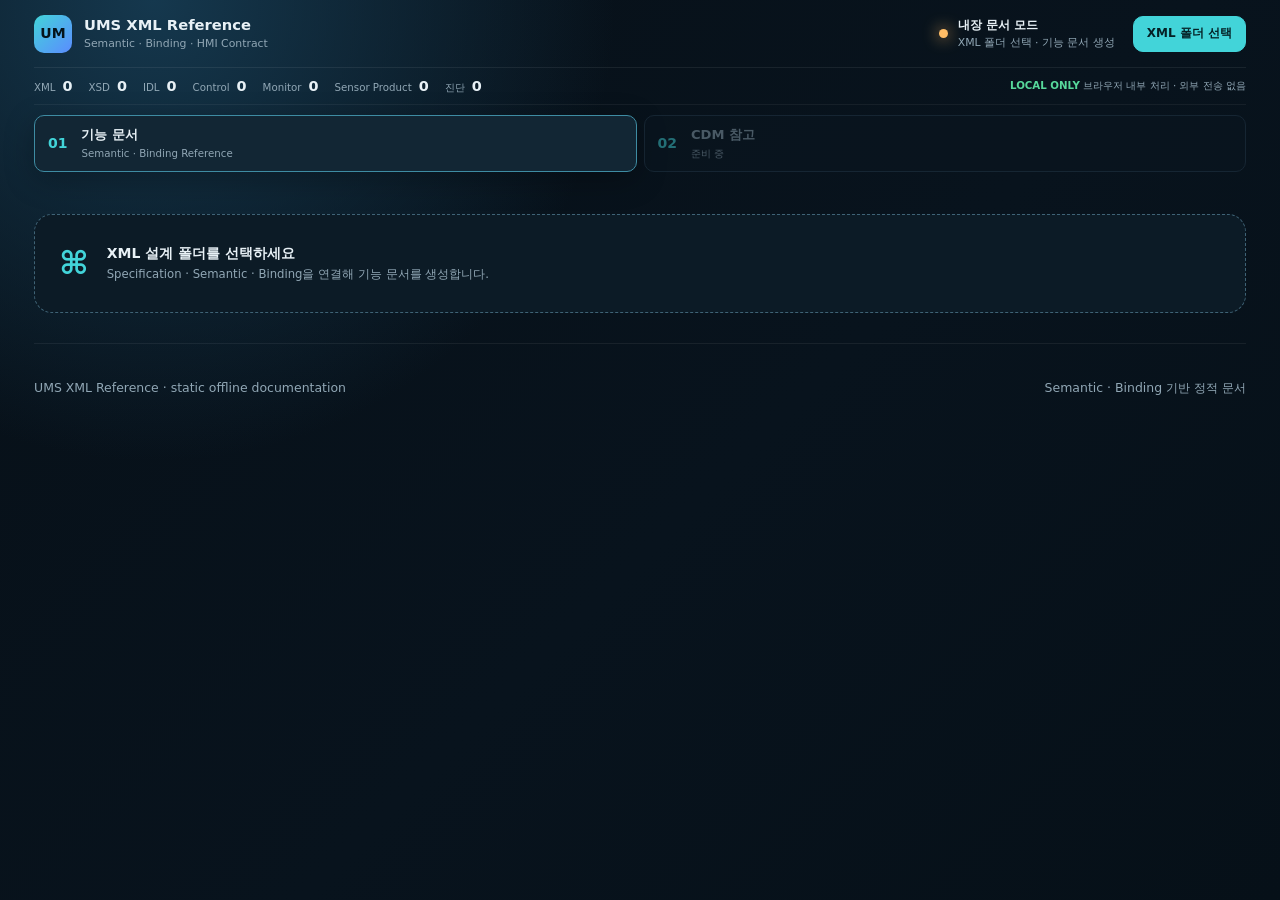
<file: web/index.html>
<!doctype html>
<html lang="ko">
<head>
  <meta charset="utf-8">
  <meta name="viewport" content="width=device-width,initial-scale=1">
  <title>UMS Protocol Explorer</title>
  <link rel="stylesheet" href="styles.css">
  <script src="app.js" defer></script>
</head>
<body>
<a class="skip-link" href="#mainContent">본문으로 바로가기</a>
<div class="app-shell">
  <header class="topbar">
    <a class="brand" href="#cdm">
      <span class="brand-mark">UM</span>
      <span><strong>UMS Protocol Explorer</strong><small>AUV · USV · MDV · EMDW · XML/XSD · HMI</small></span>
    </a>
    <div class="source-actions">
      <div class="source-summary" aria-live="polite"><span class="source-dot" id="sourceDot"></span><span><strong id="sourceFolderName">내장 문서 모드</strong><small id="sourceStatusText">XML 폴더 선택 · 관계 분석</small></span></div>
      <label class="button primary" for="folderInput">XML 폴더 선택</label>
      <input id="folderInput" class="visually-hidden" type="file" webkitdirectory multiple accept=".xml,.xsd,.md,.idl">
    </div>
  </header>

  <section class="source-bar">
    <div><span>XML</span><strong id="xmlFileCount">0</strong></div>
    <div><span>XSD</span><strong id="xsdFileCount">0</strong></div>
    <div><span>IDL</span><strong id="idlFileCount">0</strong></div>
    <div><span>Control</span><strong id="controlCount">0</strong></div>
    <div><span>Monitor</span><strong id="monitorCount">0</strong></div>
    <div><span>Sensor Product</span><strong id="productCount">0</strong></div>
    <div><span>진단</span><strong id="diagnosticCount">0</strong></div>
    <p><b>LOCAL ONLY</b> 브라우저 내부 처리 · 외부 전송 없음</p>
  </section>

  <nav class="tabbar" role="tablist" aria-label="문서 영역">
    <button id="tab-cdm" class="tab-button is-active" role="tab" aria-selected="true" aria-controls="panel-cdm" data-tab="cdm"><b>01</b><span><strong>CDM 분류</strong><small>공통 모델과 Extension</small></span></button>
    <button id="tab-model" class="tab-button" role="tab" aria-selected="false" aria-controls="panel-model" tabindex="-1" data-tab="model"><b>02</b><span><strong>XML 설명</strong><small>XSD · Semantic · Binding</small></span></button>
    <button id="tab-hmi" class="tab-button" role="tab" aria-selected="false" aria-controls="panel-hmi" tabindex="-1" data-tab="hmi"><b>03</b><span><strong>HMI 데모</strong><small>명령에서 논리 메시지까지</small></span></button>
  </nav>

  <main id="mainContent">
    <section id="panel-cdm" class="tab-panel" role="tabpanel" aria-labelledby="tab-cdm" data-panel="cdm">
      <section class="profile-formula"><div class="section-heading"><div><p>UMS PROFILE</p><h2>무인체계 Profile 구성</h2></div></div><div class="formula-track">
        <article class="formula-card core"><b>01</b><strong>Core</strong><small>식별·상태·위치·임무·자료</small></article><i>+</i>
        <article class="formula-card domain"><b>02</b><strong>Underwater</strong><small>수심·수중항법·수중통신</small></article><i>+</i>
        <article class="formula-card autonomy"><b>03</b><strong>Autonomy</strong><small>계획·실행·복귀</small></article><i>+</i>
        <article class="formula-card capability"><b>04</b><strong>Capabilities</strong><small>RF·Sonar·Camera·Security</small></article><i>+</i>
        <article class="formula-card project"><b>05</b><strong>Project Profile</strong><small>AUV · USV · MDV · EMDW 고유 의미</small></article>
      </div></section>

      <section class="axis-grid"><div class="section-heading"><div><p>THREE AXES</p><h2>CDM 분류 축</h2></div></div>
        <article class="axis-card"><b>A</b><div><h3>기능 축</h3><p>요구 · 변경 · 응답</p></div><ul><li>Request · 정보와 처리 요구</li><li>Control · 동작과 설정 변경</li><li>Response · 논리 응답</li></ul></article>
        <article class="axis-card"><b>B</b><div><h3>정보 도메인 축</h3><p>정보 영역</p></div><div class="tag-cloud"><span>Platform</span><span>Mission</span><span>Navigation</span><span>Health</span><span>RecordedData</span><span>Communication</span><span>Equipment</span></div></article>
        <article class="axis-card"><b>C</b><div><h3>모델 계층 축</h3><p>공통 모델 · 확장 경계</p></div><ul><li>Core / Domain / Autonomy</li><li>Capability / Project Extension</li><li>BindingOnly / ProfileRef · 별도 판정</li></ul></article>
      </section>

      <section class="cdm-reference">
        <aside class="reference-nav"><p>REFERENCE</p><h2>CDM 문서</h2><button class="reference-button is-active" data-cdm-view="principles">핵심 적용 원칙</button><div id="cdmFileButtons"></div><small id="cdmReferenceHint">XML 폴더 선택 후 Markdown 문서 표시</small></aside>
        <article class="reference-content" id="cdmDocument" tabindex="-1"></article>
      </section>
    </section>

    <section id="panel-model" class="tab-panel" role="tabpanel" aria-labelledby="tab-model" data-panel="model" hidden>
      <div id="modelEmptyState" class="empty-callout"><b>↗</b><span><strong>XML 폴더 선택 필요</strong><small>Specification · Semantic · Binding · XSD</small></span></div>

      <div id="modelWorkspace" hidden>
        <section class="analysis-overview">
          <div class="device-picker" id="devicePicker">
            <div class="device-picker-summary"><p>DEVICE</p><span><strong id="devicePickerName">장치를 선택하세요</strong><small id="devicePickerMeta">분석 장치 목록</small></span><button class="button ghost" id="devicePickerButton" type="button" aria-expanded="false">장치 선택</button></div>
            <div class="device-popover" id="devicePopover" hidden><input id="deviceSearch" type="search" placeholder="장치명 또는 SpecRef 검색"><div class="device-list" id="deviceList"></div></div>
          </div>
          <div class="device-detail">
            <div class="device-detail-label"><p>SELECTED DEVICE</p><strong id="deviceDetailName">장치를 선택하세요</strong></div>
            <div class="relationship-map" id="relationshipMap"><p class="device-empty">상단 장치 선택 필요</p></div>
            <details class="schema-rail" id="schemaRail"><summary><b>SCHEMA</b><span id="schemaSummary">공통 XSD 0종 · Root 0 · Include 0</span><small>펼치기</small></summary><div class="schema-list" id="schemaList"></div></details>
          </div>
        </section>

        <section class="explorer-layout">
          <section class="panel-card control-browser"><header><div><p>SEMANTIC → BINDING</p><h2>기능 관계</h2></div><input id="controlSearch" type="search" placeholder="ID, CDM 또는 종류 검색"></header><div id="controlList" class="control-list"></div></section>
          <aside class="panel-card detail-inspector"><header><p>INSPECTOR</p><h2>선택 상세</h2></header><div id="modelDetail" class="model-detail"><p class="empty-text">파일 또는 기능을 선택하세요.</p></div></aside>
          <aside class="panel-card binding-inspector"><header><p>BINDING</p><h2>전송 상세</h2></header><div id="bindingDetail" class="binding-detail"><p class="empty-text">기능 선택 후 Binding 정보 표시</p></div></aside>
        </section>

        <section class="diagnostics-section"><div class="section-heading"><div><p>STATIC DIAGNOSTICS</p><h2>관계 진단</h2></div></div><div id="diagnosticList" class="diagnostic-list"></div></section>
      </div>
    </section>

    <section id="panel-hmi" class="tab-panel" role="tabpanel" aria-labelledby="tab-hmi" data-panel="hmi" hidden>
      <div id="hmiEmptyState" class="empty-callout"><b>⌘</b><span><strong>XML 폴더 선택 필요</strong><small>Semantic Control · Binding 기반 문서</small></span></div>

      <div id="hmiWorkspace" hidden>
      </div>
    </section>
  </main>

  <footer><span>UMS Protocol Explorer · static offline documentation</span><span>Semantic · Binding 기반 정적 문서</span></footer>
</div>
</body>
</html>
</file>
<file: web/styles.css>
:root {
  --bg:#071018;
  --surface:#0d1924;
  --surface2:#122230;
  --line:#263b4c;
  --text:#e8f1f6;
  --muted:#91a7b5;
  --cyan:#42d4d9;
  --blue:#5b8cff;
  --amber:#ffbd66;
  --green:#57d99b;
  --red:#ff7185;
  --radius:18px;
  --shadow:0 18px 55px #0008;
  font-family:Inter,'Noto Sans KR',system-ui,sans-serif;
  color-scheme:dark;
}
*{box-sizing:border-box}
html{scroll-behavior:smooth}
body{margin:0;background:radial-gradient(circle at 12% 0,#15384e 0,transparent 32%),linear-gradient(135deg,#071018,#08131d 55%,#061018);color:var(--text);line-height:1.55}
button,input,select{font:inherit}
button,label[for]{cursor:pointer}
code{font-family:Consolas,monospace}
[hidden]{display:none!important}
a{color:inherit}
h1,h2,h3,p{margin-top:0}
h1{font-size:clamp(2rem,4vw,4.2rem);line-height:1.06;letter-spacing:-.045em;max-width:1000px}
h2{font-size:1.35rem}
small{color:var(--muted)}
.app-shell{max-width:1760px;margin:auto;min-height:100vh;padding:0 34px}
.visually-hidden,.skip-link{position:absolute;width:1px;height:1px;overflow:hidden;clip:rect(0 0 0 0)}
.skip-link:focus{clip:auto;width:auto;height:auto;z-index:99;padding:10px;background:#fff;color:#000}
button:focus-visible,input:focus-visible,select:focus-visible,label:focus-visible{outline:3px solid var(--cyan);outline-offset:2px}
.button{display:inline-flex;align-items:center;justify-content:center;min-height:42px;padding:0 16px;border:1px solid var(--line);border-radius:10px;background:transparent;color:var(--text);font-weight:700}
.button.primary{background:var(--cyan);border-color:var(--cyan);color:#052126}
.button.ghost:hover{border-color:var(--cyan);color:var(--cyan)}
.empty-text{color:var(--muted)}

.topbar{min-height:88px;display:flex;align-items:center;justify-content:space-between;gap:24px;border-bottom:1px solid #ffffff12}
.brand{display:flex;align-items:center;gap:12px;text-decoration:none}
.brand-mark{display:grid;place-items:center;width:44px;height:44px;border-radius:13px;background:linear-gradient(135deg,var(--cyan),var(--blue));color:#05131b;font-weight:900}
.brand strong,.brand small,.source-summary strong,.source-summary small{display:block}
.source-actions{display:flex;align-items:center;gap:10px;margin-left:auto}
.source-summary{display:flex;align-items:center;gap:10px;margin-right:8px}
.source-dot{width:9px;height:9px;border-radius:50%;background:var(--amber);box-shadow:0 0 16px var(--amber)}
.source-bar{display:flex;align-items:center;gap:22px;padding:10px 0;border-bottom:1px solid #ffffff0e}
.source-bar>div{display:flex;gap:7px;align-items:baseline}
.source-bar span{font-size:.72rem;color:var(--muted)}
.source-bar strong{font-size:1.05rem}
.source-bar p{margin:0 0 0 auto;color:var(--muted);font-size:.76rem}
.source-bar b{color:var(--green)}

.tabbar{display:grid;grid-template-columns:repeat(3,1fr);gap:10px;padding:18px 0}
.tab-button{display:flex;align-items:center;gap:14px;text-align:left;padding:15px 18px;border:1px solid var(--line);border-radius:14px;background:#0b1721;color:var(--muted)}
.tab-button b{color:var(--cyan)}
.tab-button strong,.tab-button small{display:block}
.tab-button.is-active{background:#122634;border-color:#3e8ca3;color:var(--text);box-shadow:0 8px 30px #0004}
.tabbar.is-compact{grid-template-columns:repeat(2,minmax(0,1fr))}
.tab-button[hidden]{display:none}
.tab-button:disabled,.tab-button.is-coming-soon{cursor:not-allowed;opacity:.48;box-shadow:none}
.tab-panel{animation:fade .2s ease}
@keyframes fade{from{opacity:.35;transform:translateY(5px)}}

.page-hero{display:grid;grid-template-columns:minmax(0,1.7fr) minmax(260px,.7fr);gap:36px;align-items:end;padding:62px 6px 44px}
.page-hero p{max-width:900px;color:#b7c8d2}
.eyebrow,.section-heading p,.panel-card header p,.timeline-section header p,.catalog-section header p,.reference-nav>p{color:var(--cyan);font-size:.72rem;letter-spacing:.15em;font-weight:800}
.notice-card{display:flex;gap:14px;padding:19px;border:1px solid #39768b;border-radius:14px;background:#102b38}
.notice-card b{display:grid;place-items:center;width:28px;height:28px;border-radius:50%;background:var(--cyan);color:#052126}
.notice-card strong,.notice-card small{display:block}
.notice-card.warning{border-color:#745f37;background:#2a2419}
.notice-card.warning b{background:var(--amber)}
footer{display:flex;justify-content:space-between;padding:34px 0;color:var(--muted);font-size:.78rem;border-top:1px solid #ffffff10}

.section-heading,.panel-card>header,.timeline-section>header,.catalog-section>header{display:flex;align-items:center;justify-content:space-between;gap:20px}
.section-heading{margin-bottom:18px}
.section-heading p,.panel-card header p,.timeline-section header p,.catalog-section header p{margin-bottom:5px}
.section-heading h2,.panel-card header h2,.timeline-section header h2,.catalog-section header h2{margin:0}
.panel-card,.analysis-overview,.timeline-section,.catalog-section,.command-guide{border:1px solid var(--line);border-radius:var(--radius);background:linear-gradient(160deg,#10202c,#0b1721);box-shadow:var(--shadow)}
.panel-card{padding:20px;min-width:0}
.panel-card>header{padding-bottom:15px;border-bottom:1px solid #ffffff10}
.empty-callout{display:flex;align-items:center;gap:18px;margin:30px 0;padding:24px;border:1px dashed #3f6376;border-radius:var(--radius);background:#0c1b26}
.empty-callout>b{font-size:2rem;color:var(--cyan)}
.empty-callout span{flex:1}
.empty-callout strong,.empty-callout small{display:block}
input,select{min-height:40px;border:1px solid var(--line);border-radius:9px;background:#07131c;color:var(--text);padding:0 11px}
input[type=search]{width:min(270px,100%)}
.state-chip{padding:5px 9px;border-radius:999px;background:#172b38;color:var(--cyan);font:700 .68rem Consolas,monospace}

.profile-formula,.axis-grid,.cdm-reference{margin:18px 0 34px}
.formula-track{display:grid;grid-template-columns:repeat(9,max-content);align-items:stretch;justify-content:space-between;gap:9px}
.formula-track>i{align-self:center;color:var(--muted);font-size:1.4rem}
.formula-card{display:flex;flex-direction:column;min-width:150px;padding:18px;border:1px solid var(--line);border-top:3px solid var(--cyan);border-radius:14px;background:var(--surface)}
.formula-card>b{font-size:.67rem;color:var(--muted)}
.formula-card>strong{font-size:1.04rem;margin:8px 0}
.formula-card.domain{border-top-color:var(--blue)}
.formula-card.autonomy{border-top-color:#9b8cff}
.formula-card.capability{border-top-color:var(--green)}
.formula-card.project{border-top-color:var(--amber)}
.axis-grid{display:grid;grid-template-columns:repeat(3,1fr);gap:15px}
.axis-grid>.section-heading{grid-column:1/-1}
.axis-card{padding:22px;border:1px solid var(--line);border-radius:16px;background:var(--surface)}
.axis-card>b{display:grid;place-items:center;width:32px;height:32px;border-radius:9px;background:#173449;color:var(--cyan)}
.axis-card h3{margin:12px 0 4px}
.axis-card p,.axis-card li{color:var(--muted)}
.tag-cloud{display:flex;flex-wrap:wrap;gap:7px}
.tag-cloud span{padding:4px 8px;border-radius:999px;background:#152a38;color:#b6dce8;font-size:.75rem}
.cdm-reference{display:grid;grid-template-columns:245px 1fr;border:1px solid var(--line);border-radius:var(--radius);overflow:hidden;background:var(--surface)}
.reference-nav{padding:24px;border-right:1px solid var(--line);background:#09151e}
.reference-nav button{display:block;width:100%;padding:10px;margin:5px 0;border:0;border-radius:8px;background:transparent;color:var(--muted);text-align:left}
.reference-nav button.is-active{background:#153143;color:var(--cyan)}
.reference-content{min-height:440px;padding:30px;overflow:auto}
.document-header span{color:var(--cyan);font-size:.7rem;font-weight:800}
.principle-grid{display:grid;grid-template-columns:1fr 1fr;gap:18px}
.principle-grid section{padding:20px;border:1px solid var(--line);border-radius:14px}
.markdown-body{max-width:1000px}
.markdown-body h1,.markdown-body h2,.markdown-body h3{margin-top:1.5em;letter-spacing:-.02em}
.markdown-body h1{font-size:2rem}
.markdown-body table{width:100%;border-collapse:collapse;font-size:.82rem}
.markdown-body th,.markdown-body td{padding:9px;border:1px solid var(--line);text-align:left}
.markdown-body pre{padding:15px;background:#061018;border-radius:10px;overflow:auto}

.analysis-overview{padding:22px;margin-bottom:18px}
.legend{display:flex;flex-wrap:wrap;gap:12px;color:var(--muted);font-size:.72rem}
.legend span:nth-child(1){color:var(--blue)}
.legend span:nth-child(2){color:var(--cyan)}
.legend span:nth-child(3){color:var(--green)}
.legend span:nth-child(4){color:var(--amber)}
.relationship-map{display:grid;gap:14px}
.relation-chain{display:grid;grid-template-columns:minmax(170px,.75fr) 28px minmax(240px,1fr) 28px minmax(260px,1.5fr);align-items:stretch}
.relation-arrow{display:grid;place-items:center;color:#557182}
.relation-node{padding:15px;border:1px solid var(--line);border-left:4px solid var(--cyan);border-radius:12px;background:#0a1720;text-align:left;color:var(--text)}
.relation-node.binding{border-left-color:var(--green)}
.relation-node.vehicle{border-left-color:var(--blue)}
.relation-node strong,.relation-node small{display:block;overflow-wrap:anywhere}
.binding-stack{display:grid;gap:8px}
.schema-rail{display:flex;gap:10px;margin-top:14px;padding-top:14px;border-top:1px dashed var(--line)}
.schema-node{flex:1;padding:10px;border:1px solid #6c5733;border-radius:10px;background:#251f16;color:var(--amber);font-size:.75rem}
.selection-summary{display:flex;align-items:center;flex-wrap:wrap;gap:8px 12px;margin:-4px 0 16px;padding:10px 12px;border:1px solid #315365;border-radius:10px;background:#0a1822;color:var(--muted);font-size:.74rem}
.selection-summary span{display:inline-flex;align-items:center;gap:6px;padding:5px 8px;border-radius:7px;background:#102733}
.selection-summary strong{color:var(--text);font-size:.86rem}
.selection-summary small{margin-left:auto;color:#829ba9}
.explorer-layout{display:grid;grid-template-columns:260px minmax(420px,1.25fr) minmax(300px,.9fr);gap:14px;align-items:start}
.file-list,.control-list{display:grid;gap:7px;margin-top:14px;max-height:650px;overflow:auto}
.file-item,.control-item{width:100%;padding:11px;border:1px solid transparent;border-radius:9px;background:#0a1720;color:var(--text);text-align:left}
.file-item:hover,.control-item:hover,.file-item.is-active,.control-item.is-active{border-color:#356278;background:#102838}
.file-item strong,.file-item small,.control-item strong,.control-item small{display:block;overflow-wrap:anywhere}
.file-item small,.control-item small{color:var(--muted)}
.control-browser>header{align-items:flex-end}
.model-detail{padding-top:15px;overflow-wrap:anywhere}
.model-detail dl{display:grid;gap:9px}
.model-detail dt{color:var(--muted);font-size:.7rem}
.model-detail dd{margin:2px 0 0;font-family:Consolas,monospace}
.detail-block{margin:14px 0;padding:13px;border:1px solid var(--line);border-radius:10px}
.detail-block h3{margin-bottom:8px}
.diagnostics-section{margin:18px 0 36px}
.diagnostic-list{display:grid;gap:8px}
.diagnostic-item{display:flex;gap:12px;padding:13px;border:1px solid var(--line);border-radius:10px;background:#0b1720}
.diagnostic-item b{color:var(--amber)}
.diagnostic-item.error b{color:var(--red)}
.diagnostic-item.ok b{color:var(--green)}

.feature-item-head{display:flex;align-items:center;justify-content:space-between;gap:10px;width:100%}
.feature-badge{display:inline-flex;align-items:center;padding:3px 7px;border-radius:999px;font-size:.62rem;letter-spacing:.06em}
.feature-badge.control{background:#173a48;color:var(--cyan)}
.feature-badge.monitor{background:#263724;color:var(--green)}
.feature-badge.product{background:#3a2d1a;color:var(--amber)}
.control-item.control{border-left:3px solid var(--cyan)}
.control-item.monitor{border-left:3px solid var(--green)}
.control-item.product{border-left:3px solid var(--amber)}

.relation-node,.schema-node,.file-item,.control-item{position:relative;transition:background-color .12s ease,border-color .12s ease,box-shadow .12s ease,transform .12s ease}
.relation-node.is-selected,.schema-node.is-selected,.file-item.is-selected,.control-item.is-selected{background:#16384a;border-color:#55a9c5;color:#f2fbff;box-shadow:inset 0 0 0 1px #7dd3ef40}
.relation-node.is-primary,.schema-node.is-primary,.file-item.is-primary,.control-item.is-primary{box-shadow:0 0 0 2px #08131b,0 0 0 4px #62c7e8,inset 0 0 0 1px #ffffff20}
.relation-node.vehicle.is-selected{background:#17384b;border-left-color:#70baff}
.relation-node.semantic.is-selected{background:#123943;border-left-color:#68d8ed}
.relation-node.binding.is-selected{background:#123b32;border-left-color:#6fe0ad}
.control-item.is-selected.control{border-left-color:#73dcf0}
.control-item.is-selected.monitor{border-left-color:#6fe0ad}
.control-item.is-selected.product{border-left-color:#ffd08a}

.reply-overview{margin-top:14px}
.reply-list{display:grid;gap:10px}
.reply-item{padding:12px;border:1px solid var(--line);border-radius:10px;background:#09151e}
.reply-item>strong,.reply-item>small{display:block}
.reply-item>small{margin-top:5px;color:var(--muted)}
.reply-binding{display:grid;grid-template-columns:1fr;gap:3px;margin-top:9px;padding:9px;border-left:2px solid var(--cyan);background:#07121a}
.reply-binding b{font-size:.75rem;color:var(--cyan)}
.reply-binding span,.reply-binding small{color:var(--muted);font-size:.72rem;overflow-wrap:anywhere}
.binding-detail-large{padding:16px}
.binding-file-title{margin:0 0 16px}
.message-section{margin-top:14px;padding:16px;border:1px solid var(--line);border-radius:12px;background:#0a1822}
.message-section+.message-section{margin-top:16px}
.message-section.reply{border-left:3px solid var(--cyan)}
.message-section.product{border-left:3px solid var(--amber)}
.message-section-title{margin:0 0 14px;font-size:1.1rem}
.message-section dl{margin-bottom:12px}
.message-field-title{margin:0 0 7px;padding-top:14px;border-top:1px solid var(--line);font-size:.9rem;color:var(--text)}
.field-list-large{display:block;border-top:1px solid var(--line);border-bottom:1px solid var(--line);background:#07131c}
.field-row-header,.field-row-large{display:grid;grid-template-columns:minmax(150px,.8fr) minmax(92px,.35fr) minmax(260px,1.5fr);gap:12px;align-items:start}
.field-row-header{padding:7px 10px;background:#102431;color:var(--muted);font-size:.66rem;font-weight:800;text-transform:uppercase;letter-spacing:.06em}
.field-row-large{padding:7px 10px;border:0;border-bottom:1px solid #ffffff0b;border-radius:0;background:transparent;color:var(--text);font-size:.76rem;line-height:1.4}
.field-row-large:last-child{border-bottom:0}
.field-row-large:hover{background:#0c1d28}
.field-row-name{display:block;padding-left:calc(var(--field-depth,0) * 18px);color:#d9f1f6;overflow-wrap:anywhere}
.field-row-large[style*="--field-depth: 1"] .field-row-name::before,.field-row-large[style*="--field-depth: 2"] .field-row-name::before,.field-row-large[style*="--field-depth: 3"] .field-row-name::before{content:'↳ ';color:var(--muted)}
.field-row-kind{color:var(--amber);font-size:.7rem}
.field-row-meta{color:var(--muted);overflow-wrap:anywhere}
.reply-fields{border-left:3px solid var(--cyan)}

.flow-strip{display:grid;grid-template-columns:minmax(170px,.8fr) minmax(155px,.55fr) minmax(250px,1.1fr) minmax(130px,.5fr) minmax(150px,.65fr);gap:10px;align-items:stretch;margin:10px 0 18px;padding:14px;border:1px solid var(--line);border-radius:var(--radius);background:#0b1721}
.flow-strip>.flow-node{display:flex;gap:10px;align-items:center;padding:10px 12px;border:1px solid #254557;border-radius:11px;background:#0c1d28}
.flow-strip b{color:var(--cyan)}
.flow-strip strong,.flow-strip small{display:block}
.flow-strip>.flow-link{display:grid;place-items:center;text-align:center;color:var(--cyan);font-size:.73rem;position:relative}
.flow-strip>.flow-link:before,.flow-strip>.flow-link:after{content:'';position:absolute;top:50%;height:1px;background:#466475;width:16px}
.flow-strip>.flow-link:before{left:-5px}.flow-strip>.flow-link:after{right:-5px}
.flow-strip>.flow-link strong,.flow-strip>.flow-link small{display:block}
.flow-strip>.flow-link small{color:var(--muted);font-size:.66rem}
.mock-stack{display:flex;flex-wrap:wrap;justify-content:flex-end;gap:8px}
.mock-stack span{padding:6px 10px;border:1px solid #66562e;border-radius:999px;background:#272113;color:var(--amber);font-size:.7rem;font-weight:800}
.mock-stack small{flex-basis:100%;text-align:right}

.hmi-layout{display:grid;grid-template-columns:minmax(390px,42fr) minmax(650px,58fr);gap:14px;align-items:stretch}
.terminal-panel,.om-workspace{min-height:690px;display:flex;flex-direction:column}
.terminal{margin-top:15px;border:1px solid #234253;border-radius:12px;background:#030b10;overflow:hidden;display:flex;flex-direction:column;flex:1;min-height:0}
.terminal-titlebar{display:flex;justify-content:space-between;padding:8px 12px;background:#10232e;color:var(--muted);font:700 .68rem Consolas,monospace}
.terminal-log{height:auto;min-height:300px;flex:1;padding:14px;overflow:auto;font:12px/1.6 Consolas,monospace}
.terminal-line{white-space:pre-wrap;overflow-wrap:anywhere}
.terminal-line.input{color:#fff}.terminal-line.success{color:var(--green)}.terminal-line.error{color:var(--red)}.terminal-line.warning{color:var(--amber)}
.terminal-form{display:grid;grid-template-columns:auto 1fr auto;align-items:center;gap:8px;padding:9px;border-top:1px solid #193542;font:12px Consolas,monospace}
.terminal-form input{border:0;background:transparent}
.terminal-form button{height:34px;border:0;border-radius:7px;background:var(--cyan);color:#052126;font-weight:800}
.terminal-control-list{display:grid;gap:4px;margin:5px 0 9px;padding:6px;border:1px solid #244453;border-radius:8px;background:#07141c;max-height:210px;overflow:auto}
.terminal-control-id{display:grid;grid-template-columns:28px minmax(210px,1fr) minmax(90px,.45fr);gap:8px;align-items:center;width:100%;padding:5px 7px;border:1px solid transparent;border-radius:6px;background:transparent;color:var(--text);text-align:left;font:inherit;cursor:pointer}
.terminal-control-id:hover,.terminal-control-id:focus-visible{background:#12303e;border-color:#4b91aa;outline:none}
.terminal-control-id code{color:#8bdcf2;overflow-wrap:anywhere}.terminal-control-id small{color:var(--muted);overflow-wrap:anywhere}.terminal-control-index{color:var(--amber);font-size:.68rem;text-align:right}

.draft-picker{position:relative;margin-top:15px;z-index:12}
.draft-picker>summary{list-style:none;display:flex;justify-content:space-between;align-items:center;gap:12px;padding:11px 13px;border:1px solid #31586c;border-radius:10px;background:#0d2230;cursor:pointer}
.draft-picker>summary::-webkit-details-marker{display:none}
.draft-picker>summary span,.draft-picker>summary small,.draft-picker>summary strong{display:block}
.draft-picker>summary small{color:var(--cyan);font-size:.66rem;letter-spacing:.08em}.draft-picker>summary strong{margin-top:3px;font-size:.84rem}.draft-picker>summary>b{color:var(--cyan);font-size:1.2rem;transition:transform .15s}.draft-picker[open]>summary>b{transform:rotate(180deg)}
.draft-picker-menu{position:absolute;left:0;right:0;top:calc(100% + 6px);padding:10px;border:1px solid #31586c;border-radius:11px;background:#07141d;box-shadow:0 18px 45px #0009}
.draft-picker-menu>input{width:100%;margin-bottom:9px}
.preset-list{display:grid;gap:5px;max-height:360px;overflow:auto}
.preset-group{display:grid;gap:4px;padding:6px 0}.preset-group+.preset-group{border-top:1px solid #ffffff10}.preset-group>h4{margin:3px 6px;color:var(--muted);font-size:.68rem;letter-spacing:.08em}
.preset-list button{display:grid;grid-template-columns:minmax(120px,.55fr) minmax(200px,1fr);gap:10px;width:100%;padding:9px 10px;border:1px solid transparent;border-radius:8px;background:#0c1d28;color:var(--text);text-align:left}
.preset-list button:hover,.preset-list button:focus{border-color:#3c7188;background:#113044}.preset-list button strong,.preset-list button code{display:block;overflow-wrap:anywhere}.preset-list button code{color:var(--cyan);font-size:.68rem}
.draft-card{margin-top:14px;padding:14px;border:1px solid var(--line);border-radius:12px}.draft-card header{display:flex;justify-content:space-between;gap:12px}.draft-card h3{font-size:.82rem;overflow-wrap:anywhere}
.argument-chips{display:flex;flex-wrap:wrap;gap:6px;margin-top:12px}.argument-chip{padding:5px 8px;border-radius:7px;background:#173144;color:#c7edf1;font:11px Consolas,monospace}.argument-chip.auto{background:#243529;color:#a9efc4;border:1px solid #3f7657}

.om-workspace>.om-inner-grid{display:grid;grid-template-columns:minmax(260px,38fr) minmax(390px,62fr);gap:14px;flex:1;min-height:0;margin-top:15px}
.om-resolver,.payload-panel{min-width:0;border:1px solid var(--line);border-radius:12px;background:#08141d;padding:14px;display:flex;flex-direction:column}
.om-resolver{overflow:hidden}.route-select{display:grid;gap:6px;margin:15px 0;color:var(--muted);font-size:.76rem;min-width:0;width:100%;overflow:hidden}.route-select select{display:block;width:100%;min-width:0;max-width:100%;overflow:hidden;text-overflow:ellipsis;white-space:nowrap}.route-select small{min-width:0;overflow-wrap:anywhere}
.om-subhead p,.payload-panel header p{color:var(--cyan);font-size:.68rem;letter-spacing:.13em;font-weight:800}.om-subhead h3,.payload-panel header h3{margin-top:3px}
.pipeline{display:grid;gap:7px;padding:0;list-style:none}.pipeline li{display:flex;gap:9px;padding:9px;border:1px solid var(--line);border-radius:9px;color:var(--muted)}.pipeline li>b{display:grid;place-items:center;width:24px;height:24px;border-radius:50%;background:#162b39}.pipeline strong,.pipeline small{display:block}.pipeline li.active{border-color:var(--cyan);color:var(--text)}.pipeline li.done b{background:var(--green);color:#052119}.pipeline li.error{border-color:var(--red)}
.binding-summary,.result-banner{margin-top:12px;padding:12px;border:1px solid var(--line);border-radius:10px;background:#09151e}.binding-summary dl{display:grid;grid-template-columns:1fr 1fr;gap:8px}.binding-summary dt{color:var(--muted);font-size:.68rem}.binding-summary dd{margin:0;overflow-wrap:anywhere;font:11px Consolas,monospace}.result-banner strong,.result-banner small{display:block}.result-banner.success{border-color:#397359}.result-banner.blocked{border-color:#8e4854}
.payload-panel>header{display:flex;justify-content:space-between;align-items:center;margin-bottom:10px}.payload-panel .table-scroll{flex:1;min-height:0;max-height:610px;overflow:auto}.payload-table{width:100%;border-collapse:collapse;font-size:.78rem}.payload-table th,.payload-table td{padding:10px;border-bottom:1px solid #ffffff0e;text-align:left;vertical-align:top}.payload-table th{position:sticky;top:0;background:#122431;color:var(--muted)}.payload-table th:first-child,.payload-table td:first-child{width:52%}.payload-table th:nth-child(2),.payload-table td:nth-child(2){width:20%}.payload-table th:nth-child(3),.payload-table td:nth-child(3){width:28%}.payload-table td:first-child code{display:block;margin-bottom:6px}.payload-table td:first-child small{display:block;color:var(--muted);line-height:1.45;overflow-wrap:anywhere;white-space:normal}.payload-table td:nth-child(2) code{display:block;overflow-wrap:anywhere;word-break:break-word}
.owner-badge{display:inline-flex;padding:3px 7px;border-radius:999px;background:#1a3242;color:var(--cyan);font-size:.68rem}.owner-badge.fixed{color:var(--amber)}.owner-badge.derived{color:#a9a0ff}.owner-badge.fallback{color:var(--green);background:#14352b}.owner-badge.converter{color:var(--red);background:#3a1b24}.owner-badge.xml{color:var(--amber);background:#382b17}.owner-badge.unresolved{color:#ff9cac;background:#371d27}
.mapping-details{margin-top:7px}.mapping-details summary{cursor:pointer;color:var(--cyan);font-size:.68rem}.mapping-details div{display:grid;gap:3px;margin-top:5px;padding:7px;border-left:2px solid #31586c;background:#07141d}.mapping-details code{display:block;color:#b7c8d2;font-size:.64rem;white-space:normal;overflow-wrap:anywhere}

.timeline-section,.catalog-section,.command-guide{margin:18px 0;padding:22px}
.bus-timeline{display:grid;gap:9px;max-height:420px;overflow:auto}.bus-message{display:grid;grid-template-columns:minmax(280px,.8fr) minmax(360px,1.2fr);gap:16px;align-items:start;padding:12px 14px;border-left:3px solid var(--cyan);background:#09151e;border-radius:8px}.bus-message.device{border-color:var(--green)}.bus-message.error{border-color:var(--red)}.bus-message.dds{border-left-color:var(--blue)}.bus-message.error.dds{border-left-color:var(--red)}.bus-meta{display:grid;align-content:start;gap:3px;min-width:0;padding:3px 4px 3px 0}.bus-meta strong,.bus-meta small{overflow-wrap:anywhere}.bus-meta strong{font-size:.84rem;line-height:1.35}.bus-meta>small:not(.bus-metadata){margin-top:2px;font-size:.74rem;line-height:1.4}.bus-metadata{font:10px/1.45 Consolas,monospace;color:#7893a4}.bus-message code{width:100%;max-height:190px;overflow:auto;padding:7px 9px;border-radius:7px;background:#050e14;white-space:pre-wrap;overflow-wrap:anywhere;font-size:.68rem;line-height:1.42}.timeline-empty{color:var(--muted)}
.catalog-grid{display:grid;grid-template-columns:repeat(3,1fr);gap:10px}.catalog-card{padding:15px;border:1px solid var(--line);border-radius:12px;background:#0a1720}.catalog-card h3{font-size:.94rem;margin-bottom:4px}.catalog-card code{display:block;color:var(--cyan);font-size:.68rem;overflow-wrap:anywhere}.catalog-card p{color:var(--muted);font-size:.76rem}
.compact-guide{padding:0!important;overflow:hidden}.compact-guide>summary{list-style:none;display:flex;align-items:center;justify-content:space-between;gap:10px;padding:12px 14px;cursor:pointer;background:#0d2230}.compact-guide>summary::-webkit-details-marker{display:none}.compact-guide>summary span,.compact-guide>summary small,.compact-guide>summary strong{display:block}.compact-guide>summary small{color:var(--cyan);font-size:.62rem;letter-spacing:.08em}.compact-guide>summary strong{margin-top:2px;font-size:.82rem}.compact-guide>summary>b{color:var(--cyan);transition:transform .15s}.compact-guide[open]>summary>b{transform:rotate(180deg)}.compact-guide .command-list{padding:10px;display:grid;grid-template-columns:1fr 1fr;gap:7px}.compact-guide .command-list>div{display:flex;justify-content:space-between;gap:12px;padding:7px 8px;border:1px solid var(--line);border-radius:8px}.compact-guide .command-list code{color:var(--cyan);font-size:.68rem}.compact-guide .command-list span{color:var(--muted);font-size:.66rem;text-align:right}

@media(max-width:1300px){.formula-track{grid-template-columns:repeat(5,1fr)}.formula-track>i{display:none}.hmi-layout{grid-template-columns:1fr}.terminal-panel,.om-workspace{min-height:auto}.om-workspace>.om-inner-grid{grid-template-columns:minmax(260px,.75fr) minmax(420px,1.25fr)}.explorer-layout{grid-template-columns:230px 1fr}.detail-inspector{grid-column:1/-1}.catalog-grid{grid-template-columns:repeat(2,1fr)}}
@media(max-width:900px){.app-shell{padding:0 18px}.topbar{align-items:flex-start;padding:16px 0}.source-actions{flex-wrap:wrap;justify-content:flex-end}.source-summary{width:100%;justify-content:flex-end}.page-hero{grid-template-columns:1fr;padding:42px 0 30px}.axis-grid{grid-template-columns:1fr}.formula-track{grid-template-columns:repeat(2,1fr)}.cdm-reference{grid-template-columns:1fr}.reference-nav{border-right:0;border-bottom:1px solid var(--line)}.principle-grid{grid-template-columns:1fr}.relation-chain{grid-template-columns:1fr}.relation-arrow{transform:rotate(90deg)}.explorer-layout{grid-template-columns:1fr}.flow-strip{grid-template-columns:1fr}.flow-strip>.flow-link:before,.flow-strip>.flow-link:after{display:none}.om-workspace>.om-inner-grid{grid-template-columns:1fr}.payload-panel .table-scroll{max-height:480px}.draft-picker-menu{position:static;margin-top:7px}.bus-message{grid-template-columns:1fr;gap:9px}.bus-message code{max-height:180px}}
@media(max-width:720px){.field-row-header{display:none}.field-row-large{grid-template-columns:1fr;gap:2px;padding:8px 9px}.field-row-kind{font-size:.65rem}.selection-summary small{width:100%;margin-left:0}.command-list>div{display:grid}.command-list span{text-align:left}}
@media(max-width:620px){.app-shell{padding:0 12px}.brand small{display:none}.topbar{gap:10px}.source-actions{gap:6px}.button{padding:0 10px;font-size:.76rem}.source-bar{gap:12px;overflow:auto}.source-bar p{display:none}.tabbar{position:sticky;top:0;z-index:20;background:var(--bg);gap:5px}.tab-button{justify-content:center;padding:10px 5px}.tab-button b,.tab-button small{display:none}.tab-button strong{font-size:.76rem}.formula-track,.catalog-grid{grid-template-columns:1fr}.terminal-log{min-height:260px}.schema-rail{display:grid}.page-hero h1{font-size:2.2rem}footer{display:grid;gap:7px}.preset-list button{grid-template-columns:1fr}.terminal-control-id{grid-template-columns:25px 1fr}.terminal-control-id small{grid-column:2}.compact-guide .command-list{grid-template-columns:1fr}}
/* Recovered compact device-first explorer */
.app-shell{max-width:2100px}
.analysis-overview{position:relative;margin:4px 0 12px;padding:9px 10px;border-radius:14px;box-shadow:none}
.device-picker{position:relative;z-index:16;margin-bottom:7px;border:1px solid var(--line);border-radius:10px;background:#091721}
.device-picker-summary{display:grid;grid-template-columns:58px minmax(0,1fr) auto;align-items:center;gap:10px;min-height:54px;padding:7px 10px}
.device-picker-summary>p,.device-detail-label>p{margin:0;color:var(--cyan);font-size:.59rem;letter-spacing:.14em;font-weight:900}
.device-picker-summary>span{min-width:0}
.device-picker-summary strong,.device-picker-summary small{display:block;overflow:hidden;text-overflow:ellipsis;white-space:nowrap}
.device-picker-summary strong{font-size:.79rem}
.device-picker-summary small{font-size:.63rem}
.device-picker-summary .button{min-height:34px;padding:0 11px;font-size:.68rem}
.device-popover{position:absolute;top:calc(100% + 6px);right:0;left:0;padding:10px;border:1px solid #3b7188;border-radius:11px;background:#06131c;box-shadow:0 18px 50px #000b}
.device-popover>input{width:100%;margin-bottom:8px}
.device-list{display:grid;grid-template-columns:repeat(2,minmax(0,1fr));gap:6px;max-height:360px;overflow:auto}
.device-option{min-width:0;padding:9px 11px;border:1px solid var(--line);border-left:4px solid var(--blue);border-radius:9px;background:#0a1822;color:var(--text);text-align:left}
.device-option:hover,.device-option.is-active{border-color:#55a9c5;background:#16384a}
.device-option strong,.device-option small{display:block;overflow-wrap:anywhere}
.device-option strong{font-size:.76rem}
.device-option small{font-size:.62rem;line-height:1.35}
.device-detail{position:relative;padding:7px 8px 6px;border:1px solid var(--line);border-radius:10px;background:#091721}
.device-detail-label{display:flex;align-items:center;justify-content:space-between;gap:10px;height:18px;padding:0 2px}
.device-detail-label>strong{font-size:.68rem;overflow:hidden;text-overflow:ellipsis;white-space:nowrap}
.device-detail .relationship-map{box-sizing:border-box;height:72px;min-height:72px;max-height:72px;overflow:auto;padding:0 3px 0 0}
.device-empty{display:grid;place-items:center;box-sizing:border-box;width:100%;height:72px;min-height:72px;margin:0;padding:8px 10px;border:1px dashed #315365;border-radius:9px;color:var(--muted);font-size:.7rem}
.relation-chain{grid-template-columns:minmax(190px,.75fr) 20px minmax(260px,1fr) 20px minmax(300px,1.5fr);min-width:920px;height:66px}
.relation-arrow{font-size:.7rem;transform:none}
.relation-node{min-height:58px;padding:7px 10px;border-radius:9px}
.relation-node strong{font-size:.73rem;line-height:1.35}
.relation-node small{font-size:.61rem;line-height:1.35}
.binding-stack{gap:4px;overflow:auto}
.schema-rail{display:block;margin-top:5px;padding:0;border:1px solid #5e4b2c;border-radius:8px;background:#211b13;color:var(--amber)}
.schema-rail>summary{display:grid;grid-template-columns:auto minmax(0,1fr) auto;align-items:center;gap:10px;min-height:30px;padding:5px 9px;cursor:pointer;list-style:none;font-size:.62rem}
.schema-rail>summary::-webkit-details-marker{display:none}
.schema-rail>summary span{text-align:right;overflow:hidden;text-overflow:ellipsis;white-space:nowrap}
.schema-rail>summary small{color:var(--amber)}
.schema-list{display:grid;grid-template-columns:repeat(auto-fit,minmax(210px,1fr));gap:5px;padding:6px;border-top:1px solid #5e4b2c}
.schema-node{padding:6px 8px;font-size:.61rem}

.explorer-layout{display:grid;grid-template-columns:minmax(300px,.5fr) minmax(440px,1fr) minmax(440px,1fr);gap:12px;align-items:stretch}
.explorer-layout>.panel-card{display:flex;flex-direction:column;height:clamp(680px,74vh,820px);min-width:0;padding:12px;border-radius:14px;box-shadow:none}
.explorer-layout>.panel-card>header{box-sizing:border-box;height:68px;min-height:68px;padding:2px 0 9px;border-bottom:1px solid #ffffff10;align-content:center}
.explorer-layout>.panel-card>header p{margin:0 0 2px;font-size:.59rem}
.explorer-layout>.panel-card>header h2{font-size:1rem;line-height:1.2}
.control-browser>header{display:grid;grid-template-columns:minmax(0,1fr) minmax(130px,180px);align-items:center;gap:8px}
.control-browser>header input{width:100%;min-height:35px;font-size:.68rem}
.detail-inspector>header,.binding-inspector>header{display:block}
.control-list,.model-detail,.binding-detail{flex:1;min-height:0;margin-top:9px;padding:0 3px 0 0;overflow-y:auto;overflow-x:hidden}
.control-list{display:grid;align-content:start;gap:5px;max-height:none}
.control-item{padding:8px 9px;border-radius:8px}
.control-item strong{font-size:.74rem;line-height:1.3}
.control-item small{font-size:.62rem;line-height:1.35}
.feature-badge{font-size:.54rem;padding:2px 6px}
.model-detail,.binding-detail{font-size:.74rem;overflow-wrap:anywhere}
.model-detail>h3,.binding-file-title{margin:0 0 8px;font-size:.88rem;line-height:1.35}
.model-detail>code{display:block;margin-bottom:10px;font-size:.72rem;overflow-wrap:anywhere}
.model-detail dl,.binding-detail dl{gap:6px;margin:8px 0}
.model-detail dt,.binding-detail dt{font-size:.62rem}
.model-detail dd,.binding-detail dd{margin:1px 0 0;font-size:.74rem;line-height:1.4;overflow-wrap:anywhere}
.detail-block{margin:10px 0;padding:10px;border-radius:9px}
.detail-block h3{font-size:.82rem}
.binding-detail-large{margin:0 0 10px;padding:10px}
.message-section{margin-top:9px;padding:10px;border-radius:9px}
.message-section+.message-section{margin-top:10px}
.message-section-title{margin:0 0 8px;font-size:.82rem}
.field-details{margin-top:9px;border:1px solid var(--line);border-radius:8px;overflow:hidden;background:#07131c}
.field-details>summary{display:flex;align-items:center;justify-content:space-between;gap:8px;padding:9px 10px;cursor:pointer;list-style:none;color:var(--cyan);font-size:.72rem;font-weight:800}
.field-details>summary::-webkit-details-marker{display:none}
.field-details>summary small{font-size:.59rem}
.field-details[open]>summary small{font-size:0}
.field-details[open]>summary small:after{content:'접기';font-size:.59rem}
.field-list-large{border:0;border-top:1px solid var(--line)}
.field-row-header,.field-row-large{grid-template-columns:minmax(110px,.75fr) minmax(76px,.35fr) minmax(160px,1.4fr);gap:8px}
.field-row-header{padding:6px 8px;font-size:.59rem}
.field-row-large{padding:8px;font-size:.69rem}
.field-row-kind{font-size:.64rem}
.semantic-profile-block{padding:0;overflow:hidden}
.semantic-profile-block>h3{margin:0;padding:10px 11px;border-bottom:1px solid var(--line)}
.semantic-table-wrap{overflow:auto}
.semantic-table{width:100%;border-collapse:collapse;table-layout:fixed;font-size:.67rem}
.semantic-table th,.semantic-table td{padding:8px;border-bottom:1px solid #ffffff0d;text-align:left;vertical-align:top;overflow-wrap:anywhere}
.semantic-table th{background:#102431;color:var(--muted);font-size:.59rem;letter-spacing:.04em}
.semantic-table th:first-child,.semantic-table td:first-child{width:24%}
.semantic-table code{font-size:.66rem}
.optional-mark{display:block;margin-top:3px;color:var(--amber);font-size:.56rem}
.semantic-empty{margin:0;padding:11px;color:var(--muted)}
.reply-overview{margin-top:10px}
.reply-item{padding:9px}
.reply-item>strong{font-size:.72rem}
.reply-item>small,.reply-binding b,.reply-binding span,.reply-binding small{font-size:.62rem}

.diagnostics-section{margin:12px 0 24px}
.diagnostics-section .section-heading{margin-bottom:8px}
.diagnostics-section .section-heading p{font-size:.62rem}
.diagnostics-section .section-heading h2{font-size:1rem}
.diagnostic-list{gap:6px}
.diagnostic-item{gap:9px;padding:8px 10px;border-radius:8px;font-size:.72rem;line-height:1.45}
.diagnostic-item b{font-size:.66rem}
.terminal-actions{display:flex;align-items:center;gap:7px}
.terminal-actions .button{min-height:32px;padding:0 9px;font-size:.65rem}
.terminal-panel .compact-guide{width:100%;margin:10px 0 0;box-shadow:none}
.compact-guide .command-list>div{min-width:0}
.compact-guide .command-list code{white-space:nowrap}

@media(max-width:1500px){
  .explorer-layout{grid-template-columns:minmax(280px,.65fr) minmax(440px,1fr)}
  .detail-inspector{grid-column:auto}
  .binding-inspector{grid-column:1/-1}
}
@media(max-width:1100px){
  .explorer-layout{grid-template-columns:1fr}
  .binding-inspector{grid-column:auto}
  .explorer-layout>.panel-card{height:620px}
}
@media(max-width:800px){
  .device-list{grid-template-columns:1fr}
  .device-picker-summary{grid-template-columns:48px minmax(0,1fr) auto}
  .compact-guide .command-list{grid-template-columns:1fr}
}
@media(max-width:620px){
  .device-picker-summary{grid-template-columns:1fr auto}
  .device-picker-summary>p{grid-column:1/-1}
  .device-picker-summary small{white-space:normal}
  .semantic-table thead{display:none}
  .semantic-table,.semantic-table tbody,.semantic-table tr,.semantic-table td{display:block;width:100%!important}
  .semantic-table tr{padding:5px 8px;border-bottom:1px solid var(--line)}
  .semantic-table td{display:grid;grid-template-columns:90px minmax(0,1fr);gap:8px;padding:4px 0;border:0}
  .semantic-table td:before{content:attr(data-label);color:var(--muted);font-size:.58rem;font-weight:800}
}
@media(prefers-reduced-motion:reduce){*{scroll-behavior:auto!important;animation:none!important;transition:none!important}}
/* HMI-first contract workspace */
.hmi-contract-layout {
  display: grid;
  grid-template-columns: minmax(250px, .62fr) minmax(480px, 1fr) minmax(480px, 1fr);
  gap: 12px;
  min-height: 660px;
  margin-bottom: 14px;
}

.hmi-contract-nav,
.hmi-contract-main,
.hmi-response-panel {
  border: 1px solid var(--line);
  border-radius: 18px;
  background: var(--surface);
}

.hmi-contract-nav,
.hmi-contract-main,
.hmi-response-panel {
  min-width: 0;
  overflow: hidden;
}

.hmi-contract-head {
  display: flex;
  min-height: 72px;
  align-items: center;
  justify-content: space-between;
  gap: 12px;
  padding: 14px 16px;
  border-bottom: 1px solid var(--line);
}

.hmi-contract-head p,
.hmi-contract-head h2 {
  margin: 0;
}

.hmi-contract-head p {
  color: var(--cyan);
  font-size: 11px;
  font-weight: 800;
  letter-spacing: .14em;
}

.hmi-contract-head h2 {
  margin-top: 4px;
  font-size: 20px;
}

.hmi-device-label {
  display: grid;
  gap: 6px;
  margin: 14px 14px 10px;
  color: var(--muted);
  font-size: 12px;
}

.hmi-device-label select,
#hmiFunctionSearch {
  width: 100%;
  min-width: 0;
  border: 1px solid var(--line);
  border-radius: 10px;
  background: var(--bg);
  color: var(--text);
  padding: 10px 11px;
}

.hmi-kind-tabs {
  display: grid;
  grid-template-columns: repeat(3, 1fr);
  gap: 5px;
  margin: 0 14px 10px;
}

.hmi-kind-tabs button {
  border: 1px solid var(--line);
  border-radius: 9px;
  background: transparent;
  color: var(--muted);
  padding: 8px 4px;
  font-size: 12px;
  cursor: pointer;
}

.hmi-kind-tabs button.is-active {
  border-color: var(--cyan);
  background: rgba(66, 212, 217, .12);
  color: var(--cyan);
}

#hmiFunctionSearch {
  width: calc(100% - 28px);
  margin: 0 14px 10px;
}

.hmi-function-list {
  display: grid;
  gap: 6px;
  max-height: 520px;
  overflow: auto;
  padding: 0 10px 12px 14px;
}

.hmi-function-list > button {
  display: grid;
  gap: 5px;
  width: 100%;
  min-width: 0;
  border: 1px solid transparent;
  border-left: 3px solid var(--cyan);
  border-radius: 10px;
  background: var(--bg);
  color: var(--text);
  padding: 11px 12px;
  text-align: left;
  cursor: pointer;
}

.hmi-function-list > button:hover,
.hmi-function-list > button.is-active {
  border-color: var(--cyan);
  background: rgba(66, 212, 217, .12);
}

.hmi-function-list code,
.hmi-function-list small {
  display: block;
  overflow: hidden;
  color: var(--muted);
  font-size: 11px;
  text-overflow: ellipsis;
  white-space: nowrap;
}

.hmi-contract-body,
.hmi-response-body {
  max-height: 586px;
  overflow: auto;
  padding: 14px;
}

.hmi-catalog-command {
  display: flex;
  align-items: center;
  gap: 8px;
}

.hmi-catalog-command code,
.hmi-full-id,
.hmi-command-sequence pre {
  color: var(--cyan);
}

.hmi-action-summary {
  display: flex;
  align-items: flex-start;
  justify-content: space-between;
  gap: 14px;
  margin-bottom: 12px;
}

.hmi-action-summary h2,
.hmi-action-summary p {
  margin: 8px 0 0;
}

.hmi-action-summary h2 {
  font-size: 20px;
}

.hmi-full-id {
  display: block;
  margin-top: 9px;
  overflow-wrap: anywhere;
}

.hmi-command-sequence,
.hmi-contract-section,
.hmi-reply-card {
  border: 1px solid var(--line);
  border-radius: 12px;
  background: var(--bg);
}

.hmi-command-sequence,
.hmi-contract-section {
  margin-top: 10px;
  padding: 12px;
}

.hmi-command-sequence > header,
.hmi-reply-card > header {
  display: flex;
  align-items: center;
  justify-content: space-between;
  gap: 10px;
}

.hmi-command-sequence h3,
.hmi-contract-section h3 {
  margin: 0 0 10px;
  font-size: 15px;
}

.hmi-command-sequence pre {
  margin: 0;
  border-radius: 9px;
  background: #061119;
  padding: 12px;
  overflow: auto;
  font-size: 12px;
  line-height: 1.7;
}

.hmi-contract-table-wrap {
  overflow: auto;
  border: 1px solid var(--line);
  border-radius: 9px;
}

.hmi-contract-table {
  width: 100%;
  max-width: 100%;
  border-collapse: collapse;
  table-layout: fixed;
  font-size: 11px;
}

.hmi-contract-table th,
.hmi-contract-table td {
  padding: 9px 10px;
  border-bottom: 1px solid var(--line);
  text-align: left;
  vertical-align: top;
  overflow-wrap: anywhere;
  word-break: break-word;
}

.hmi-contract-table th {
  background: var(--surface2);
  color: var(--muted);
  font-size: 10px;
  letter-spacing: .04em;
  white-space: normal;
  line-height: 1.35;
}

.hmi-contract-table td code {
  white-space: normal;
  overflow-wrap: anywhere;
  word-break: break-word;
}

.hmi-contract-table.is-output th:nth-child(1),
.hmi-contract-table.is-output td:nth-child(1) { width: 24%; }
.hmi-contract-table.is-output th:nth-child(2),
.hmi-contract-table.is-output td:nth-child(2) { width: 34%; }
.hmi-contract-table.is-output th:nth-child(3),
.hmi-contract-table.is-output td:nth-child(3) { width: 14%; }
.hmi-contract-table.is-output th:nth-child(4),
.hmi-contract-table.is-output td:nth-child(4) { width: 28%; }

.hmi-contract-table.is-output.has-display-name th:nth-child(1),
.hmi-contract-table.is-output.has-display-name td:nth-child(1) { width: 18%; }
.hmi-contract-table.is-output.has-display-name th:nth-child(2),
.hmi-contract-table.is-output.has-display-name td:nth-child(2) { width: 19%; }
.hmi-contract-table.is-output.has-display-name th:nth-child(3),
.hmi-contract-table.is-output.has-display-name td:nth-child(3) { width: 27%; }
.hmi-contract-table.is-output.has-display-name th:nth-child(4),
.hmi-contract-table.is-output.has-display-name td:nth-child(4) { width: 12%; }
.hmi-contract-table.is-output.has-display-name th:nth-child(5),
.hmi-contract-table.is-output.has-display-name td:nth-child(5) { width: 24%; }

.hmi-contract-table.is-input th:nth-child(1),
.hmi-contract-table.is-input td:nth-child(1) { width: 12%; }
.hmi-contract-table.is-input th:nth-child(2),
.hmi-contract-table.is-input td:nth-child(2) { width: 13%; }
.hmi-contract-table.is-input th:nth-child(3),
.hmi-contract-table.is-input td:nth-child(3) { width: 18%; }
.hmi-contract-table.is-input th:nth-child(4),
.hmi-contract-table.is-input td:nth-child(4) { width: 9%; }
.hmi-contract-table.is-input th:nth-child(5),
.hmi-contract-table.is-input td:nth-child(5) { width: 14%; }
.hmi-contract-table.is-input th:nth-child(6),
.hmi-contract-table.is-input td:nth-child(6) { width: 34%; }

.hmi-contract-table tr:last-child td {
  border-bottom: 0;
}

.hmi-command-cell {
  min-width: 0;
}

.hmi-command-cell code {
  display: block;
  overflow-x: auto;
  overflow-wrap: normal;
  word-break: normal;
  white-space: nowrap;
  color: var(--cyan);
}

.hmi-command-copy-actions {
  display: flex;
  flex-wrap: wrap;
  justify-content: flex-end;
  margin-left: auto;
  max-width: 100%;
  gap: 6px;
}

.hmi-command-copy-actions .button {
  flex-shrink: 0;
  white-space: nowrap;
}

.hmi-call-examples {
  display: grid;
  gap: 8px;
}

.hmi-call-example > small,
.hmi-command-example-head > small,
.framework-call-preview small {
  display: block;
  margin-bottom: 5px;
  color: var(--muted);
  font-size: 9px;
  font-weight: 800;
  letter-spacing: .08em;
  text-transform: uppercase;
}

.hmi-call-example.is-framework pre {
  border: 1px solid rgba(66, 212, 217, .28);
  background: rgba(66, 212, 217, .06);
}

.hmi-call-example pre code {
  white-space: pre-wrap;
  overflow-wrap: anywhere;
  word-break: break-word;
}

.hmi-monitor-note {
  margin: 0 0 10px;
  color: var(--muted);
  font-size: 11px;
  line-height: 1.55;
}

.hmi-command-example {
  min-width: 0;
}

.hmi-command-example-head {
  display: flex;
  align-items: center;
  justify-content: space-between;
  gap: 8px;
  margin-bottom: 5px;
}

.hmi-command-example-head > small {
  margin-bottom: 0;
}

.hmi-command-example-head .icon-copy {
  flex: 0 0 auto;
  margin-top: 0;
}

.hmi-command-example + .hmi-command-example {
  margin-top: 8px;
  padding-top: 8px;
  border-top: 1px solid var(--line);
}

.hmi-command-example.is-framework code {
  color: #8ee9c5;
}

.framework-call-preview {
  display: flex;
  align-items: flex-start;
  justify-content: space-between;
  gap: 10px;
  padding: 8px 11px;
  border-top: 1px solid #193542;
  background: rgba(66, 212, 217, .06);
}

.framework-call-preview span {
  min-width: 0;
}

.framework-call-preview code {
  display: block;
  color: #8ee9c5;
  font: 11px/1.45 Consolas, monospace;
  overflow-wrap: anywhere;
}

.framework-call-preview .icon-copy {
  flex: 0 0 auto;
  margin-top: 0;
}

.icon-copy {
  margin-top: 6px;
  border: 0;
  background: transparent;
  color: var(--muted);
  font-size: 10px;
  cursor: pointer;
}

.hmi-reply-card {
  margin-top: 8px;
  padding: 10px;
  border-left: 3px solid var(--cyan);
}

.hmi-reply-card > p,
.hmi-kind-note {
  color: var(--muted);
  font-size: 12px;
}

.hmi-reply-card .hmi-contract-section {
  padding: 0;
  border: 0;
}

.hmi-route-details {
  margin-top: 7px;
  border: 1px solid var(--line);
  border-radius: 10px;
  overflow: hidden;
}

.hmi-route-details > summary {
  display: grid;
  gap: 3px;
  padding: 10px 12px;
  cursor: pointer;
}

.hmi-route-details > summary small {
  color: var(--muted);
  font-size: 10px;
}

.hmi-route-details .binding-detail-large {
  margin: 0;
  padding: 8px;
  border: 0;
  border-top: 1px solid var(--line);
  border-radius: 0;
}

@media (max-width: 1280px) {
  .hmi-contract-layout {
    grid-template-columns: 250px minmax(420px, 1fr);
  }

  .hmi-response-panel {
    grid-column: 1 / -1;
  }

  .hmi-response-body {
    max-height: 460px;
  }
}

@media (max-width: 820px) {
  .hmi-contract-layout {
    grid-template-columns: 1fr;
  }

  .hmi-contract-body,
  .hmi-response-body,
  .hmi-function-list {
    max-height: none;
  }
}

/* Protocol documentation workspace */
body { font-size: 14px; }
.topbar { min-height: 68px; }
.brand-mark { width: 38px; height: 38px; border-radius: 10px; }
.brand strong { font-size: .92rem; }
.brand small, .source-summary small { font-size: .68rem; }
.source-summary strong { font-size: .78rem; }
.source-actions .button { min-height: 36px; padding: 0 13px; font-size: .75rem; }
.source-bar { gap: 16px; padding: 7px 0; }
.source-bar strong { font-size: .9rem; }
.source-bar span, .source-bar p { font-size: .64rem; }
.tabbar { gap: 7px; padding: 10px 0 12px; }
.tab-button { min-height: 54px; padding: 9px 13px; border-radius: 10px; }
.tab-button strong { font-size: .82rem; }
.tab-button small { font-size: .64rem; }

.protocol-docs-layout {
  display: grid;
  grid-template-columns: minmax(230px, .38fr) minmax(0, 1.62fr);
  min-height: 680px;
  height: calc(100vh - 225px);
  max-height: 900px;
  border: 1px solid var(--line);
  border-radius: 14px;
  overflow: hidden;
  background: #09141d;
  box-shadow: var(--shadow);
}

.docs-navigation,
.docs-article,
.docs-source {
  display: grid;
  grid-template-rows:auto minmax(0,1fr);
  min-width: 0;
  min-height: 0;
  background: var(--surface);
}
.docs-navigation { border-right: 1px solid var(--line); }
.docs-navigation { grid-template-rows:auto auto auto auto minmax(0,1fr); background: #08131b; }
.docs-article { background: #0b1721; }
.docs-source { background: #07121a; }

.docs-pane-head {
  display: flex;
  min-height: 66px;
  align-items: center;
  justify-content: space-between;
  gap: 12px;
  padding: 11px 15px;
  border-bottom: 1px solid var(--line);
}
.docs-pane-head p,
.docs-pane-head h2 { margin: 0; }
.docs-pane-head p {
  color: var(--cyan);
  font: 800 .61rem/1.2 Consolas, monospace;
  letter-spacing: .15em;
}
.docs-pane-head h2 { margin-top: 4px; font-size: 1rem; letter-spacing: -.02em; }
.docs-article-head .hmi-catalog-command { gap: 6px; }
.docs-article-head .hmi-catalog-command code { font-size: .68rem; }
.docs-article-head .button { min-height: 30px; padding: 0 8px; font-size: .62rem; }

.docs-navigation .hmi-device-label { margin: 11px 11px 7px; font-size: .64rem; }
.docs-navigation .hmi-device-label select,
.docs-navigation #hmiFunctionSearch {
  min-height: 35px;
  border-radius: 7px;
  font-size: .72rem;
  background: #061018;
}
.docs-navigation .hmi-kind-tabs { gap: 4px; margin: 0 11px 7px; }
.docs-navigation .hmi-kind-tabs button { padding: 6px 3px; border-radius: 6px; font-size: .64rem; }
.docs-navigation #hmiFunctionSearch { width: calc(100% - 22px); margin: 0 11px 8px; }
.docs-navigation .hmi-function-list {
  align-content: start;
  max-height: none;
  min-height: 0;
  padding: 0 6px 10px 10px;
  scrollbar-gutter: stable;
}
.docs-navigation .hmi-function-list > button {
  gap: 3px;
  border: 0;
  border-left: 2px solid #355060;
  border-radius: 5px;
  padding: 8px 9px;
  background: transparent;
}
.docs-navigation .hmi-function-list > button:hover { background: #10222d; }
.docs-navigation .hmi-function-list > button.is-active {
  border-left-color: var(--cyan);
  background: #12303e;
  box-shadow: inset 0 0 0 1px #44c6d03d;
}
.docs-navigation .hmi-function-list strong { font-size: .76rem; }
.docs-navigation .hmi-function-list code { color: #a7c0ce; font-size: .62rem; }
.docs-navigation .hmi-function-list small { color: #728b99; font-size: .59rem; }

.docs-article .hmi-contract-body,
.docs-source .hmi-response-body {
  max-height: none;
  min-height: 0;
  padding: 0;
  overflow: auto;
  scrollbar-gutter: stable;
}
.docs-action-head { padding: 24px 26px 20px; border-bottom: 1px solid var(--line); }
.docs-breadcrumb { margin: 0 0 15px; color: #7893a2; font: .66rem Consolas, monospace; }
.docs-trace-path {
  display: grid!important;
  grid-template-columns:minmax(0,1fr) auto minmax(0,1fr) auto minmax(0,.7fr);
  align-items: stretch!important;
  gap: 7px!important;
  margin-bottom: 20px;
}
.docs-trace-path > span { min-width: 0; padding: 7px 9px; border: 1px solid #203847; border-radius: 6px; background: #08151e; }
.docs-trace-path small,
.docs-trace-path strong { display: block; overflow: hidden; text-overflow: ellipsis; white-space: nowrap; }
.docs-trace-path small { color: #6f8997; font-size: .52rem; text-transform: uppercase; letter-spacing: .07em; }
.docs-trace-path strong { margin-top: 2px; color: #bfd0d8; font: .59rem Consolas, monospace; }
.docs-trace-path i { align-self: center; color: #486778; font-style: normal; font-size: .7rem; }
.docs-action-head > div {
  display: flex;
  align-items: flex-start;
  justify-content: space-between;
  gap: 16px;
}
.docs-action-head h1 { max-width: none; margin: 8px 0 0; font-size: 1.75rem; letter-spacing: -.035em; }
.docs-action-head .hmi-full-id { margin-top: 10px; color: #99dce3; font-size: .77rem; }
.docs-lead { max-width: 760px; margin: 17px 0; color: #b5c6cf; font-size: .82rem; line-height: 1.75; }
.docs-action-head .button { min-height: 32px; padding: 0 10px; font-size: .65rem; }

.docs-meta-grid {
  display: grid;
  grid-template-columns: repeat(2, minmax(0, 1fr));
  gap: 1px;
  margin: 18px 0 0;
  overflow: hidden;
  border: 1px solid var(--line);
  border-radius: 8px;
  background: var(--line);
}
.docs-meta-grid > div { min-width: 0; padding: 8px 10px; background: #0a1822; }
.docs-meta-grid dt { color: #738c9a; font-size: .59rem; text-transform: uppercase; letter-spacing: .08em; }
.docs-meta-grid dd { margin: 3px 0 0; overflow-wrap: anywhere; color: #d9e5ea; font: .68rem/1.45 Consolas, monospace; }
.docs-meta-grid.compact { margin: 0 0 9px; }

.docs-article .docs-section,
.docs-article > .hmi-contract-body > .hmi-contract-section {
  margin: 0;
  padding: 20px 26px;
  border: 0;
  border-bottom: 1px solid var(--line);
  border-radius: 0;
  background: transparent;
}
.docs-article .docs-section h2 { margin: 0 0 13px; font-size: .95rem; }
.docs-article .hmi-command-sequence > header { flex-wrap: wrap; margin-bottom: 10px; }
.docs-article .hmi-command-sequence > header > .hmi-command-step {
  display: grid;
  place-items: center;
  flex-shrink: 0;
  width: 25px;
  height: 25px;
  border-radius: 6px;
  background: #163746;
  color: var(--cyan);
  font: 800 .65rem Consolas, monospace;
}
.docs-article .hmi-command-sequence > header h2 { flex: 1; min-width: max-content; margin: 0; }
.docs-article .hmi-command-sequence pre {
  border: 1px solid #1b3644;
  background: #040c12;
  color: #93e5e8;
  font-size: .72rem;
  line-height: 1.8;
}
.docs-article .hmi-contract-section > h3 { margin-bottom: 11px; font-size: .9rem; }
.docs-article .hmi-contract-table { font-size: .68rem; }
.docs-article .hmi-contract-table th { font-size: .57rem; }
.docs-article .hmi-contract-table th,
.docs-article .hmi-contract-table td { padding: 8px 9px; }
.docs-article .hmi-value-map-cell { white-space: pre-line; line-height: 1.75; }
.docs-article .hmi-command-cell { min-width: 0; }
.docs-article .hmi-reply-card {
  margin: 9px 0 0;
  padding: 12px;
  border-radius: 8px;
  background: #08151e;
}
.docs-article .hmi-reply-card .hmi-contract-section { margin: 10px 0 0; padding: 0; }
.docs-info,
.docs-warning {
  margin: 18px 26px;
  padding: 11px 13px;
  border-left: 3px solid var(--cyan);
  background: #102630;
  color: #b9ccd5;
  font-size: .75rem;
}
.docs-warning { margin: 10px 0; border-left-color: var(--amber); background: #2b2217; }
.docs-source .hmi-response-body { padding: 12px; }
.docs-section-title { display: flex; align-items: center; justify-content: space-between; margin-bottom: 8px; }
.docs-section-title div { color: #78919f; font-size: .63rem; text-transform: uppercase; letter-spacing: .08em; }
.docs-section-title strong { color: var(--cyan); font-size: .7rem; }
.docs-binding-tabs { display: flex; gap: 5px; margin: 8px 0; overflow: auto; }
.docs-binding-tabs button,
.docs-source-tabs button {
  border: 1px solid var(--line);
  border-radius: 6px;
  background: #08151e;
  color: #8ca3b0;
  padding: 6px 8px;
  cursor: pointer;
}
.docs-binding-tabs button { display: grid; gap: 1px; min-width: 92px; text-align: left; }
.docs-binding-tabs button strong { font-size: .65rem; }
.docs-binding-tabs button small { max-width: 140px; overflow: hidden; font-size: .55rem; text-overflow: ellipsis; white-space: nowrap; }
.docs-binding-tabs button.is-active,
.docs-source-tabs button.is-active { border-color: var(--cyan); background: #12303e; color: var(--cyan); }
.docs-file-label { margin: 9px 0; color: #dce8ed; font: 700 .72rem Consolas, monospace; overflow-wrap: anywhere; }
.docs-binding-message {
  margin-top: 8px;
  padding: 11px;
  border: 1px solid var(--line);
  border-radius: 8px;
  background: #0a1822;
}
.docs-binding-message > header { display: flex; align-items: center; justify-content: space-between; gap: 8px; }
.docs-binding-message h3 { margin: 0 0 8px; font-size: .8rem; }
.docs-binding-message header small { color: var(--amber); font-size: .56rem; }
.docs-field-details { border: 1px solid #203747; border-radius: 6px; overflow: hidden; }
.docs-field-details > summary { display: flex; justify-content: space-between; gap: 9px; padding: 8px 9px; cursor: pointer; color: var(--cyan); font-size: .66rem; }
.docs-field-details > summary small { font-size: .55rem; }
.docs-field-details[open] > summary { border-bottom: 1px solid var(--line); }
.docs-field-table-wrap { max-height: 300px; overflow: auto; }
.docs-field-table { width: 100%; border-collapse: collapse; table-layout: fixed; font-size: .61rem; }
.docs-field-table th,
.docs-field-table td { padding: 7px 8px; border-bottom: 1px solid #ffffff0a; text-align: left; vertical-align: top; overflow-wrap: anywhere; }
.docs-field-table th { color: #78909d; font-size: .53rem; text-transform: uppercase; letter-spacing: .05em; background: #102431; }
.docs-field-table th:nth-child(1) { width: 26%; }
.docs-field-table th:nth-child(2) { width: 18%; }
.docs-field-table td:nth-child(2) { color: var(--amber); }

.docs-xml-source { margin-top: 13px; border: 1px solid var(--line); border-radius: 8px; overflow: hidden; background: #040b10; }
.docs-xml-source > summary { display:flex;align-items:center;justify-content:space-between;gap:12px;padding:9px 10px;cursor:pointer;list-style:none;background:#091821;color:var(--muted) }
.docs-xml-source > summary::-webkit-details-marker { display:none }
.docs-xml-source > summary strong { color:var(--text);font-size:.68rem }
.docs-xml-source > summary small { font-size:.56rem }
.docs-xml-source[open] > summary { border-bottom:1px solid var(--line) }
.docs-source-tabs { display: flex; gap: 4px; padding: 8px; overflow: auto; border-bottom: 1px solid var(--line); background: #0b1922; }
.docs-source-tabs button { flex: 0 0 auto; padding: 5px 8px; font-size: .59rem; }
.docs-source-file { display: grid; gap: 2px; padding: 8px 10px; border-bottom: 1px solid #172b37; }
.docs-source-file strong { font: .67rem Consolas, monospace; }
.docs-source-file small { overflow: hidden; color: #6f8794; font: .55rem Consolas, monospace; text-overflow: ellipsis; white-space: nowrap; }
.xml-source-code { max-height: 420px; margin: 0; overflow: auto; padding: 7px 0 12px; font: .61rem/1.65 Consolas, monospace; tab-size: 2; }
.xml-source-code > span { display: grid; grid-template-columns: 42px max-content; min-width: 100%; padding-right: 12px; }
.xml-source-code > span:hover { background: #10202a; }
.xml-source-code > span.is-hit { background: #12303e; }
.xml-source-code i { padding-right: 9px; color: #49616e; font-style: normal; text-align: right; user-select: none; }
.xml-source-code code { color: #adc1cb; white-space: pre; }
.xml-source-code .is-hit code { color: #d9f8f8; }

.docs-integration-details { margin:20px 26px 26px;border:1px solid #2a5365;border-radius:9px;background:#07131b;overflow:hidden }
.docs-integration-details > summary { display:flex;align-items:center;gap:12px;padding:11px 13px;cursor:pointer;list-style:none;background:#0b202b }
.docs-integration-details > summary::-webkit-details-marker { display:none }
.docs-integration-details > summary strong { color:var(--cyan);font-size:.76rem }
.docs-integration-details > summary small { margin-left:auto;color:var(--muted);font-size:.6rem }
.docs-integration-details > summary:after { content:'펼치기';color:#7895a3;font-size:.58rem }
.docs-integration-details[open] > summary:after { content:'접기' }
.docs-integration-details[open] > summary { border-bottom:1px solid var(--line) }
.docs-integration-head { padding:12px 14px 5px }
.docs-integration-head p,.docs-integration-head h2 { margin:0 }
.docs-integration-head p { color:var(--cyan);font:800 .58rem Consolas,monospace;letter-spacing:.12em }
.docs-integration-head h2 { margin-top:3px;font-size:.9rem }
.docs-integration-details .hmi-response-body { max-height:none;padding:8px 14px 14px;overflow:visible }

.docs-diagnostics-drawer { margin:10px 0 16px;border:1px solid var(--line);border-radius:9px;background:#08141d;overflow:hidden }
.docs-diagnostics-drawer > summary { display:flex;align-items:center;gap:9px;padding:9px 12px;cursor:pointer;list-style:none }
.docs-diagnostics-drawer > summary::-webkit-details-marker { display:none }
.docs-diagnostics-drawer > summary strong { font-size:.72rem }
.docs-diagnostics-drawer > summary .diagnostic-count { padding:2px 7px;border-radius:999px;background:#30291b;color:var(--amber);font-size:.6rem }
.docs-diagnostics-drawer > summary small { margin-left:auto;color:var(--muted);font-size:.59rem }
.docs-diagnostics-drawer[open] > summary { border-bottom:1px solid var(--line) }
.docs-diagnostics-drawer .diagnostic-list { max-height:280px;overflow:auto;padding:8px }
.docs-diagnostics-drawer .diagnostic-item { margin:0 }
.diagnostic-empty { margin:0;padding:12px;color:var(--green);font-size:.7rem }

.delivery-workspace {
  min-height: 0;
  align-self: start;
  padding: 16px;
}
.delivery-workspace > header {
  padding-bottom: 12px;
}
.delivery-workspace > header h2 { font-size: 1rem; }
.delivery-body {
  display: grid;
  gap: 10px;
  margin-top: 12px;
}
.delivery-card {
  min-width: 0;
  padding: 12px;
  border: 1px solid var(--line);
  border-radius: 10px;
  background: #08141d;
}
.delivery-card > header {
  margin-bottom: 9px;
  padding-bottom: 8px;
  border-bottom: 1px solid #ffffff10;
}
.delivery-card > header p {
  margin: 0;
  color: var(--cyan);
  font-size: .58rem;
  font-weight: 800;
  letter-spacing: .1em;
}
.delivery-card > header h3 {
  margin: 3px 0 0;
  font-size: .82rem;
}
.delivery-card .binding-summary,
.delivery-card .result-banner {
  margin: 0;
  background: #091923;
}
.delivery-card .binding-summary h3 {
  margin: 0 0 9px;
  color: var(--text);
  font-size: .78rem;
}
.delivery-card .binding-summary dl {
  grid-template-columns: 1fr;
  gap: 7px;
}
.delivery-card .binding-summary dl > div {
  display: grid;
  grid-template-columns: 100px minmax(0, 1fr);
  gap: 9px;
  align-items: start;
}
.delivery-card .binding-summary dd {
  white-space: pre-line;
  overflow-wrap: anywhere;
}
.delivery-card .result-banner strong { font-size: .78rem; }
.delivery-card .result-banner small {
  margin-top: 4px;
  color: var(--muted);
  font-size: .66rem;
  line-height: 1.5;
}
.delivery-reply-table {
  width: 100%;
  margin-top: 10px;
  border-collapse: collapse;
  table-layout: fixed;
  font-size: .65rem;
}
.delivery-reply-table th,
.delivery-reply-table td {
  padding: 7px 8px;
  border-top: 1px solid var(--line);
  text-align: left;
  vertical-align: top;
  overflow-wrap: anywhere;
}
.delivery-reply-table th {
  color: var(--muted);
  font-size: .56rem;
  letter-spacing: .04em;
}
.delivery-reply-table th:nth-child(1) { width: 34%; }
.delivery-reply-table th:nth-child(2) { width: 22%; }
.delivery-reply-table td:nth-child(2) {
  color: var(--cyan);
  font-family: Consolas, monospace;
}

@media (max-width: 1380px) {
  .protocol-docs-layout { grid-template-columns: 235px minmax(500px, 1fr); height: auto; max-height: none; }
  .docs-article, .docs-navigation { height: 720px; }
}
@media (max-width: 850px) {
  .app-shell { padding: 0 14px; }
  .source-bar { overflow-x: auto; }
  .source-bar p { display: none; }
  .protocol-docs-layout { display: block; }
  .docs-navigation, .docs-article, .docs-source { height: auto; min-height: 0; border: 0; border-bottom: 1px solid var(--line); }
  .docs-navigation .hmi-function-list { max-height: 320px; }
  .docs-article .hmi-contract-body, .docs-source .hmi-response-body { max-height: none; }
  .docs-action-head, .docs-article .docs-section, .docs-article > .hmi-contract-body > .hmi-contract-section { padding-left: 16px; padding-right: 16px; }
  .docs-info, .docs-warning { margin-left: 16px; margin-right: 16px; }
  .docs-integration-details { margin-left:16px;margin-right:16px }
  .docs-meta-grid { grid-template-columns: 1fr; }
  .docs-trace-path { grid-template-columns:1fr; }
  .docs-trace-path i { display:none; }
  .hmi-contract-table-wrap { overflow-x: auto; }
  .hmi-contract-table { min-width: 0; }
}
</file>
